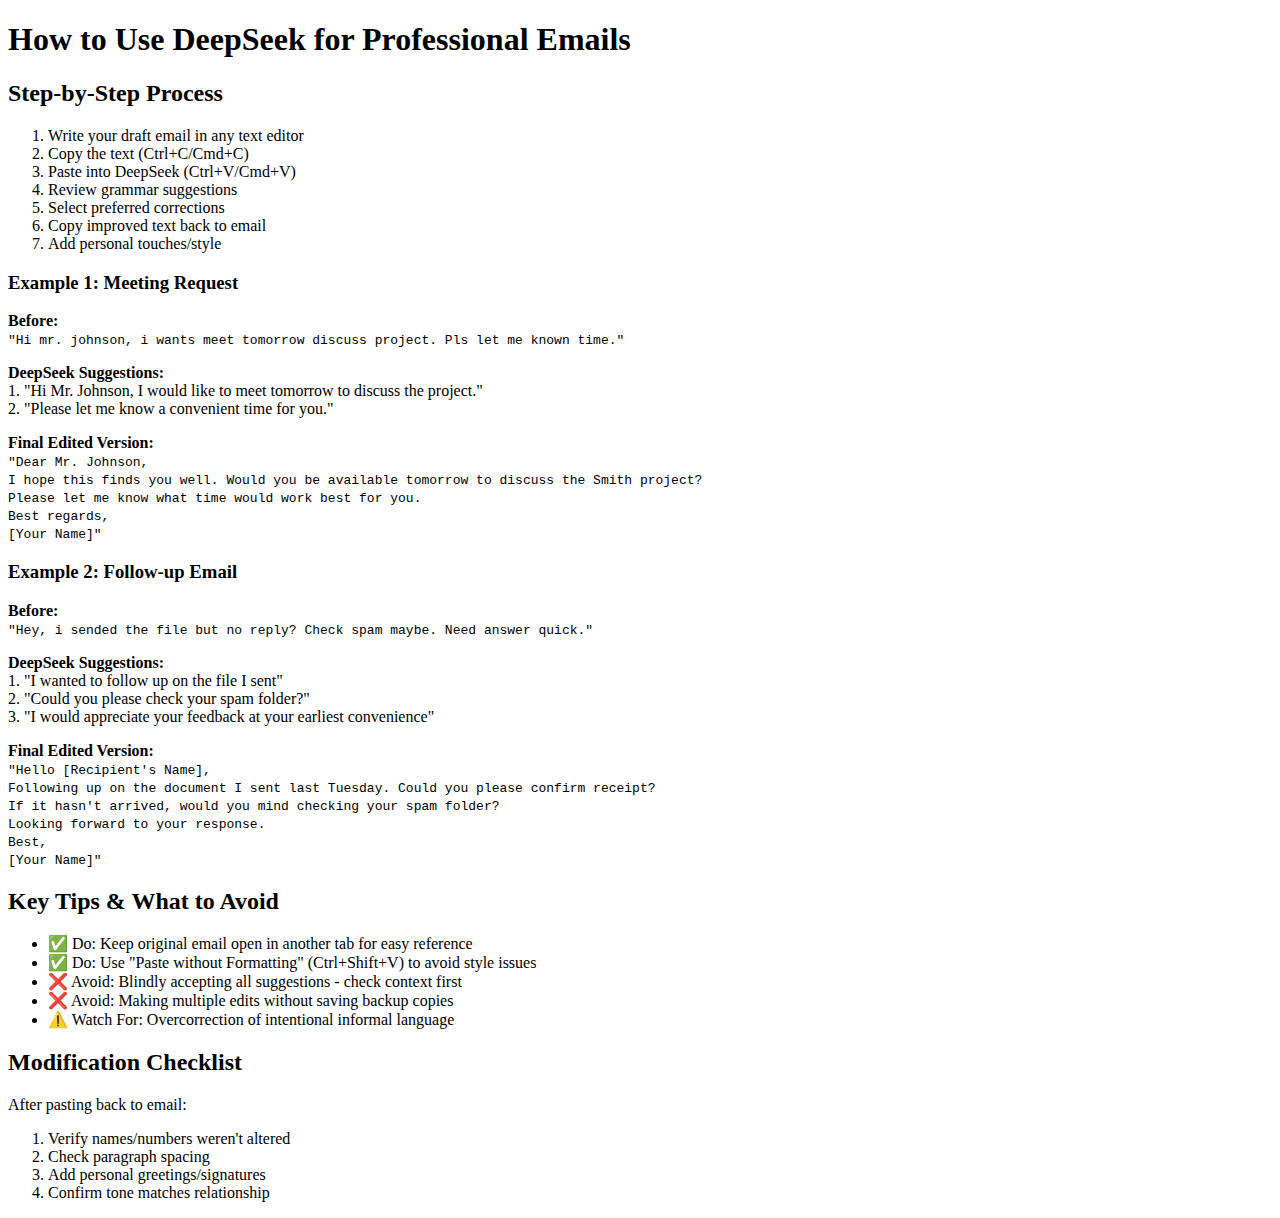
<file: index.html>
<!DOCTYPE html>
<html>
    
<body>
    <h1>How to Use DeepSeek for Professional Emails</h1>
    
    <h2>Step-by-Step Process</h2>
    <ol>
        <li>Write your draft email in any text editor</li>
        <li>Copy the text (Ctrl+C/Cmd+C)</li>
        <li>Paste into DeepSeek (Ctrl+V/Cmd+V)</li>
        <li>Review grammar suggestions</li>
        <li>Select preferred corrections</li>
        <li>Copy improved text back to email</li>
        <li>Add personal touches/style</li>
    </ol>

    <div class="example">
        <h3>Example 1: Meeting Request</h3>
        <p><strong>Before:</strong><br>
        <code>"Hi mr. johnson, i wants meet tomorrow discuss project. Pls let me known time."</code></p>

        <p><strong>DeepSeek Suggestions:</strong><br>
        1. "Hi Mr. Johnson, I would like to meet tomorrow to discuss the project."<br>
        2. "Please let me know a convenient time for you."</p>

        <p><strong>Final Edited Version:</strong><br>
        <code>"Dear Mr. Johnson,<br>
        I hope this finds you well. Would you be available tomorrow to discuss the Smith project?<br>
        Please let me know what time would work best for you.<br>
        Best regards,<br>
        [Your Name]"</code></p>
    </div>

    <div class="example">
        <h3>Example 2: Follow-up Email</h3>
        <p><strong>Before:</strong><br>
        <code>"Hey, i sended the file but no reply? Check spam maybe. Need answer quick."</code></p>

        <p><strong>DeepSeek Suggestions:</strong><br>
        1. "I wanted to follow up on the file I sent"<br>
        2. "Could you please check your spam folder?"<br>
        3. "I would appreciate your feedback at your earliest convenience"</p>

        <p><strong>Final Edited Version:</strong><br>
        <code>"Hello [Recipient's Name],<br>
        Following up on the document I sent last Tuesday. Could you please confirm receipt?<br>
        If it hasn't arrived, would you mind checking your spam folder?<br>
        Looking forward to your response.<br>
        Best,<br>
        [Your Name]"</code></p>
    </div>

    <h2>Key Tips & What to Avoid</h2>
    <ul>
        <li>✅ Do: Keep original email open in another tab for easy reference</li>
        <li>✅ Do: Use "Paste without Formatting" (Ctrl+Shift+V) to avoid style issues</li>
        <li>❌ Avoid: Blindly accepting all suggestions - check context first</li>
        <li>❌ Avoid: Making multiple edits without saving backup copies</li>
        <li>⚠️ Watch For: Overcorrection of intentional informal language</li>
    </ul>

    <h2>Modification Checklist</h2>
    <p>After pasting back to email:</p>
    <ol>
        <li>Verify names/numbers weren't altered</li>
        <li>Check paragraph spacing</li>
        <li>Add personal greetings/signatures</li>
        <li>Confirm tone matches relationship</li>
    </ol>
</body>
</html>
</file>
